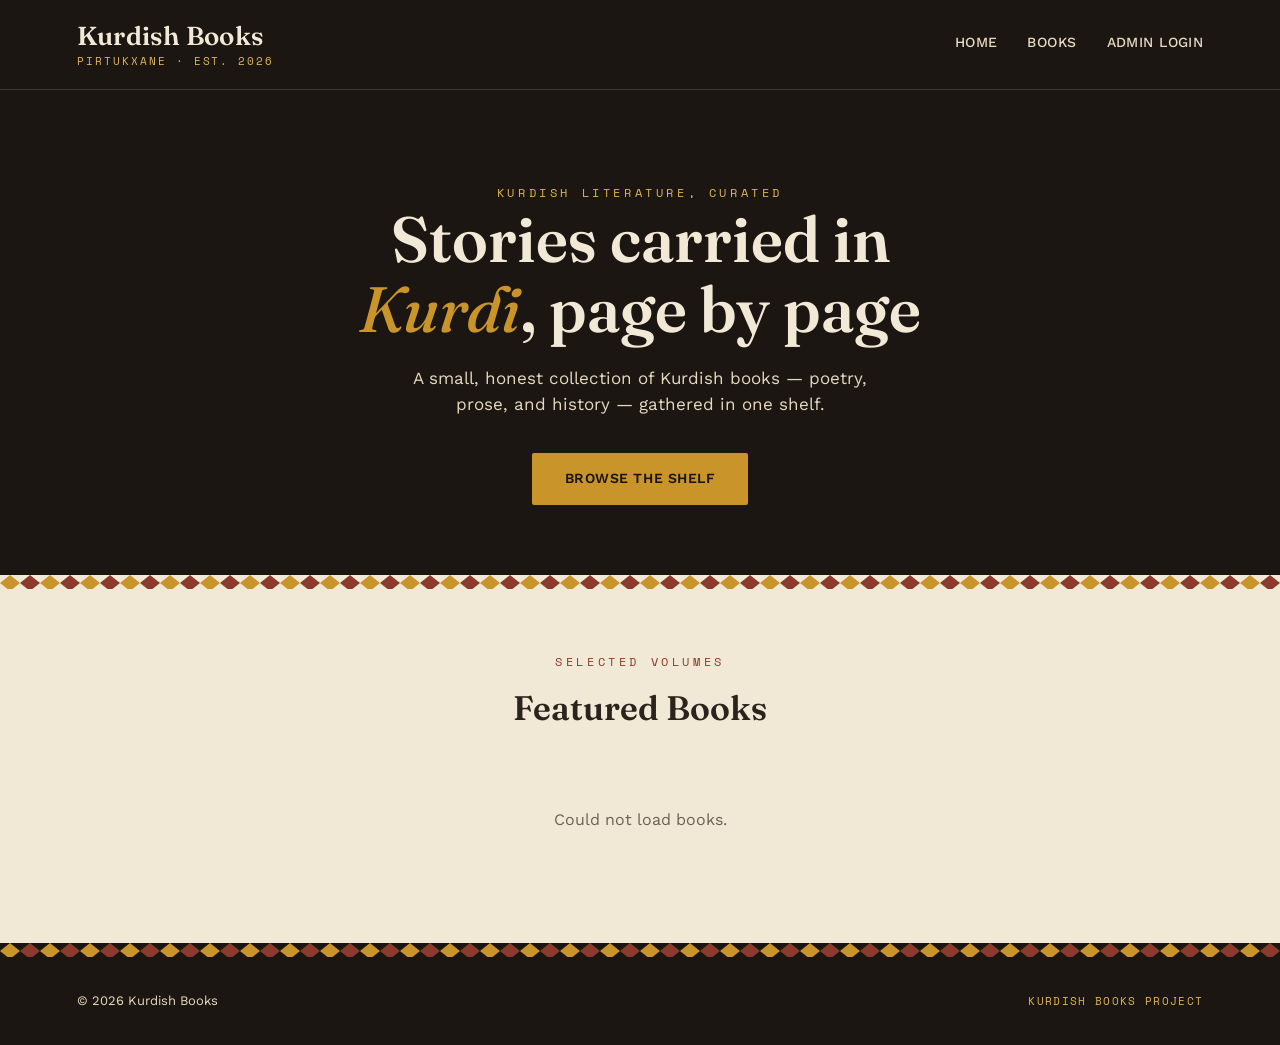
<file: index.html>
<!DOCTYPE html>
<html lang="en">
<head>
<meta charset="UTF-8">
<meta name="viewport" content="width=device-width, initial-scale=1.0">
<title>Kurdish Books</title>
<link rel="preconnect" href="https://fonts.googleapis.com">
<link rel="preconnect" href="https://fonts.gstatic.com" crossorigin>
<link href="https://fonts.googleapis.com/css2?family=Fraunces:ital,wght@0,300;0,600;1,500&family=Work+Sans:wght@400;500;600&family=Space+Mono:wght@400;700&display=swap" rel="stylesheet">
<link rel="stylesheet" href="css/style.css">
</head>
<body>

<header class="site-header">
    <div class="brand">
        <span class="brand-en">Kurdish Books</span>
        <span class="brand-tag">Pirtukxane &middot; Est. 2026</span>
    </div>
    <nav class="site-nav">
        <a href="index.html">Home</a>
        <a href="books.html">Books</a>
        <a href="login.html">Admin Login</a>
    </nav>
</header>

<section class="hero">
    <span class="eyebrow">Kurdish Literature, Curated</span>
    <h2>Stories carried in <em>Kurdi</em>, page by page</h2>
    <p>A small, honest collection of Kurdish books — poetry, prose, and history — gathered in one shelf.</p>
    <a href="books.html" class="btn btn-gold">Browse the Shelf</a>
</section>
<div class="kilim-band"></div>

<section class="section--shelf">
    <div class="section-heading">
        <span class="eyebrow">Selected Volumes</span>
        <h3>Featured Books</h3>
    </div>
    <div class="books-container" id="featuredBooks"></div>
</section>

<footer class="site-footer">
    <div class="kilim-band"></div>
    <div class="footer-inner">
        <p>&copy; 2026 Kurdish Books</p>
        <span class="footer-tag">Kurdish Books Project</span>
    </div>
</footer>

<script src="js/script.js"></script>
<script>
    loadBooks("featuredBooks");
</script>

</body>
</html>
</file>
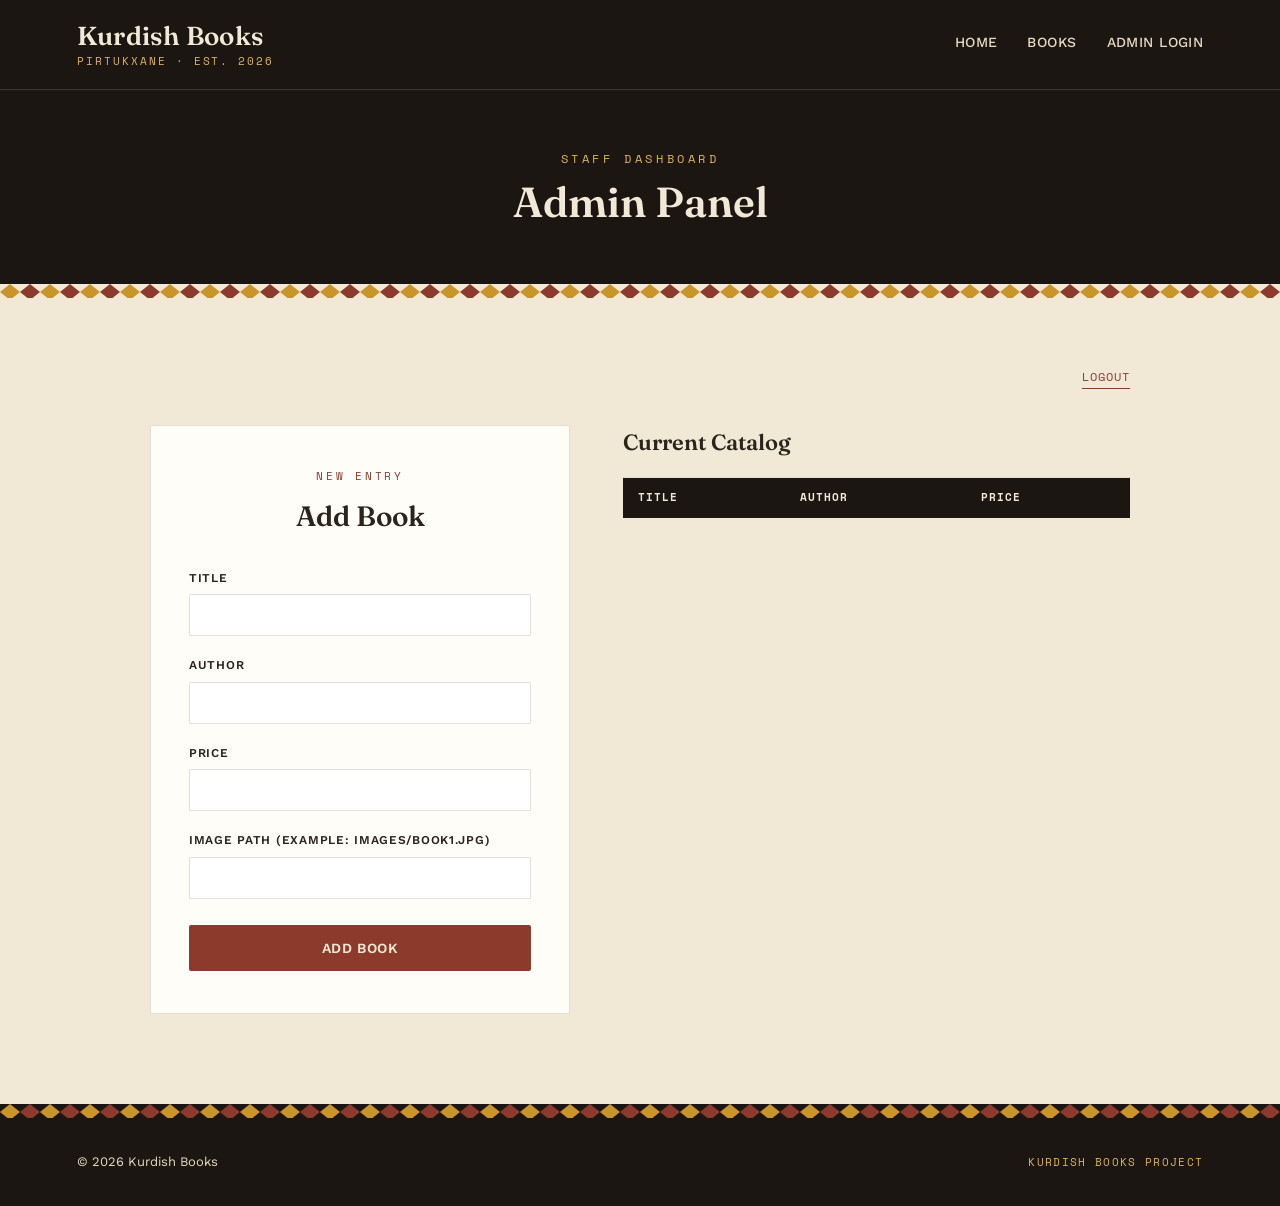
<file: admin.html>
<!DOCTYPE html>
<html lang="en">
<head>
<meta charset="UTF-8">
<meta name="viewport" content="width=device-width, initial-scale=1.0">
<title>Kurdish Books — Admin</title>
<link rel="preconnect" href="https://fonts.googleapis.com">
<link rel="preconnect" href="https://fonts.gstatic.com" crossorigin>
<link href="https://fonts.googleapis.com/css2?family=Fraunces:ital,wght@0,300;0,600;1,500&family=Work+Sans:wght@400;500;600&family=Space+Mono:wght@400;700&display=swap" rel="stylesheet">
<link rel="stylesheet" href="css/style.css">
</head>
<body>

<header class="site-header">
    <div class="brand">
        <span class="brand-en">Kurdish Books</span>
        <span class="brand-tag">Pirtukxane &middot; Est. 2026</span>
    </div>
    <nav class="site-nav">
        <a href="index.html">Home</a>
        <a href="books.html">Books</a>
        <a href="login.html">Admin Login</a>
    </nav>
</header>

<section class="page-hero">
    <span class="eyebrow">Staff Dashboard</span>
    <h2>Admin Panel</h2>
</section>
<div class="kilim-band"></div>

<div class="admin-wrap">
    <div class="logout-bar">
        <a href="php/logout.php">Logout</a>
    </div>

    <div class="admin-grid">
        <div class="form-box">
            <span class="eyebrow">New Entry</span>
            <h2>Add Book</h2>

            <p class="notice notice-success" id="successMsg" style="display:none;">Book added successfully.</p>

            <form action="php/add_book.php" method="POST">
                <div class="field">
                    <label for="title">Title</label>
                    <input type="text" id="title" name="title" required>
                </div>
                <div class="field">
                    <label for="author">Author</label>
                    <input type="text" id="author" name="author" required>
                </div>
                <div class="field">
                    <label for="price">Price</label>
                    <input type="text" id="price" name="price" required>
                </div>
                <div class="field">
                    <label for="image">Image path (example: images/book1.jpg)</label>
                    <input type="text" id="image" name="image" required>
                </div>
                <button type="submit" class="btn btn-gold">Add Book</button>
            </form>
        </div>

        <div class="admin-books">
            <h3>Current Catalog</h3>
            <table>
                <thead>
                    <tr>
                        <th>Title</th>
                        <th>Author</th>
                        <th>Price</th>
                    </tr>
                </thead>
                <tbody id="bookTable"></tbody>
            </table>
        </div>
    </div>
</div>

<footer class="site-footer">
    <div class="kilim-band"></div>
    <div class="footer-inner">
        <p>&copy; 2026 Kurdish Books</p>
        <span class="footer-tag">Kurdish Books Project</span>
    </div>
</footer>

<script src="js/script.js"></script>
<script>
    loadBooksTable("bookTable");
    if (window.location.search.indexOf("added=1") !== -1) {
        document.getElementById("successMsg").style.display = "block";
    }
</script>

</body>
</html>
</file>
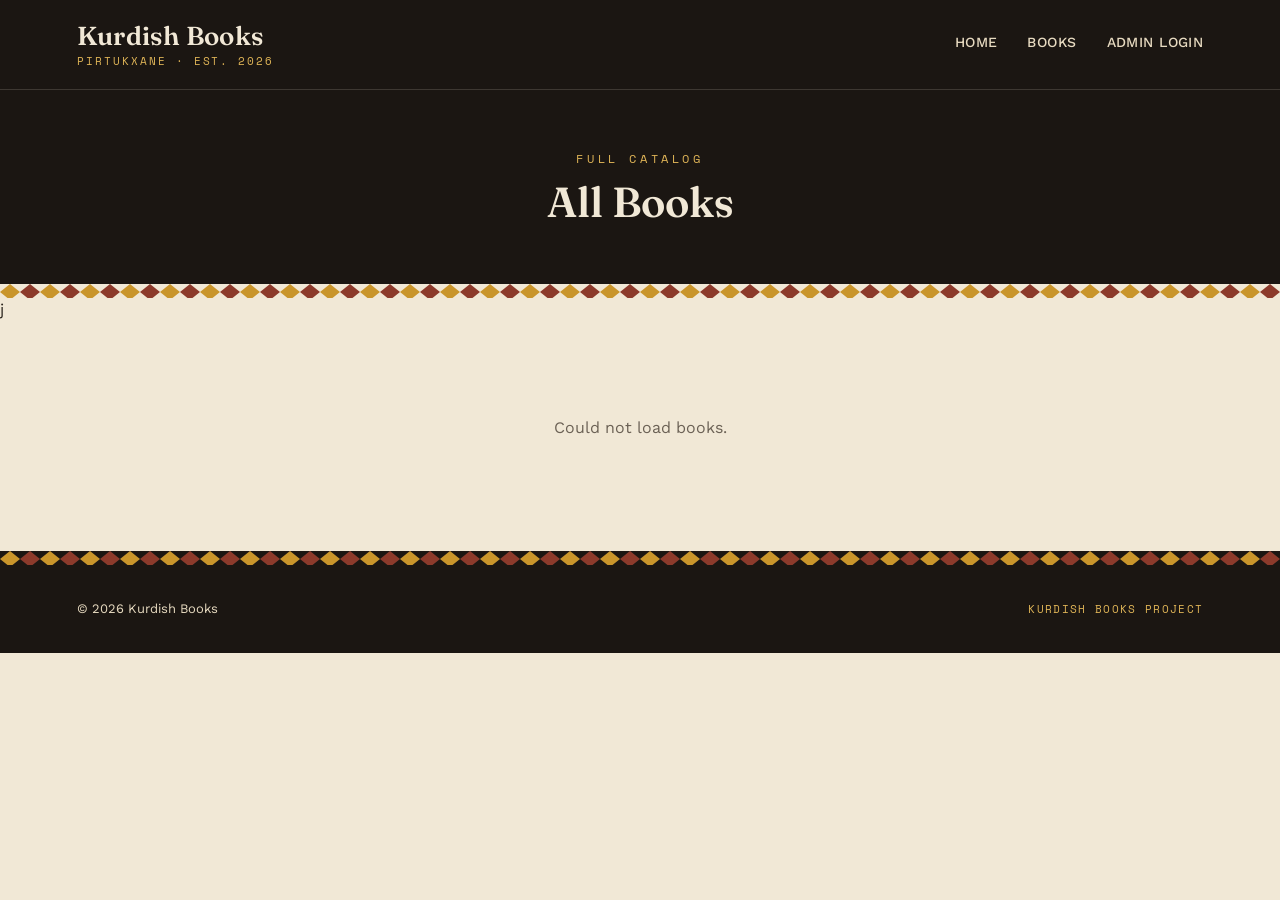
<file: books.html>
<!DOCTYPE html>
<html lang="en">
<head>
<meta charset="UTF-8">
<meta name="viewport" content="width=device-width, initial-scale=1.0">
<title>Kurdish Books — All Books</title>
<link rel="preconnect" href="https://fonts.googleapis.com">
<link rel="preconnect" href="https://fonts.gstatic.com" crossorigin>
<link href="https://fonts.googleapis.com/css2?family=Fraunces:ital,wght@0,300;0,600;1,500&family=Work+Sans:wght@400;500;600&family=Space+Mono:wght@400;700&display=swap" rel="stylesheet">
<link rel="stylesheet" href="css/style.css">
</head>
<body>

<header class="site-header">
    <div class="brand">
        <span class="brand-en">Kurdish Books</span>
        <span class="brand-tag">Pirtukxane &middot; Est. 2026</span>
    </div>
    <nav class="site-nav">
        <a href="index.html">Home</a>
        <a href="books.html">Books</a>
        <a href="login.html">Admin Login</a>
    </nav>
</header>

<section class="page-hero">
    <span class="eyebrow">Full Catalog</span>
    <h2>All Books</h2>
</section>
<div class="kilim-band"></div>j

<section class="section--shelf">
    <div class="books-container" id="allBooks"></div>
</section>

<footer class="site-footer">
    <div class="kilim-band"></div>
    <div class="footer-inner">
        <p>&copy; 2026 Kurdish Books</p>
        <span class="footer-tag">Kurdish Books Project</span>
    </div>
</footer>

<script src="js/script.js"></script>
<script>
    loadBooks("allBooks");
</script>

</body>
</html>
</file>
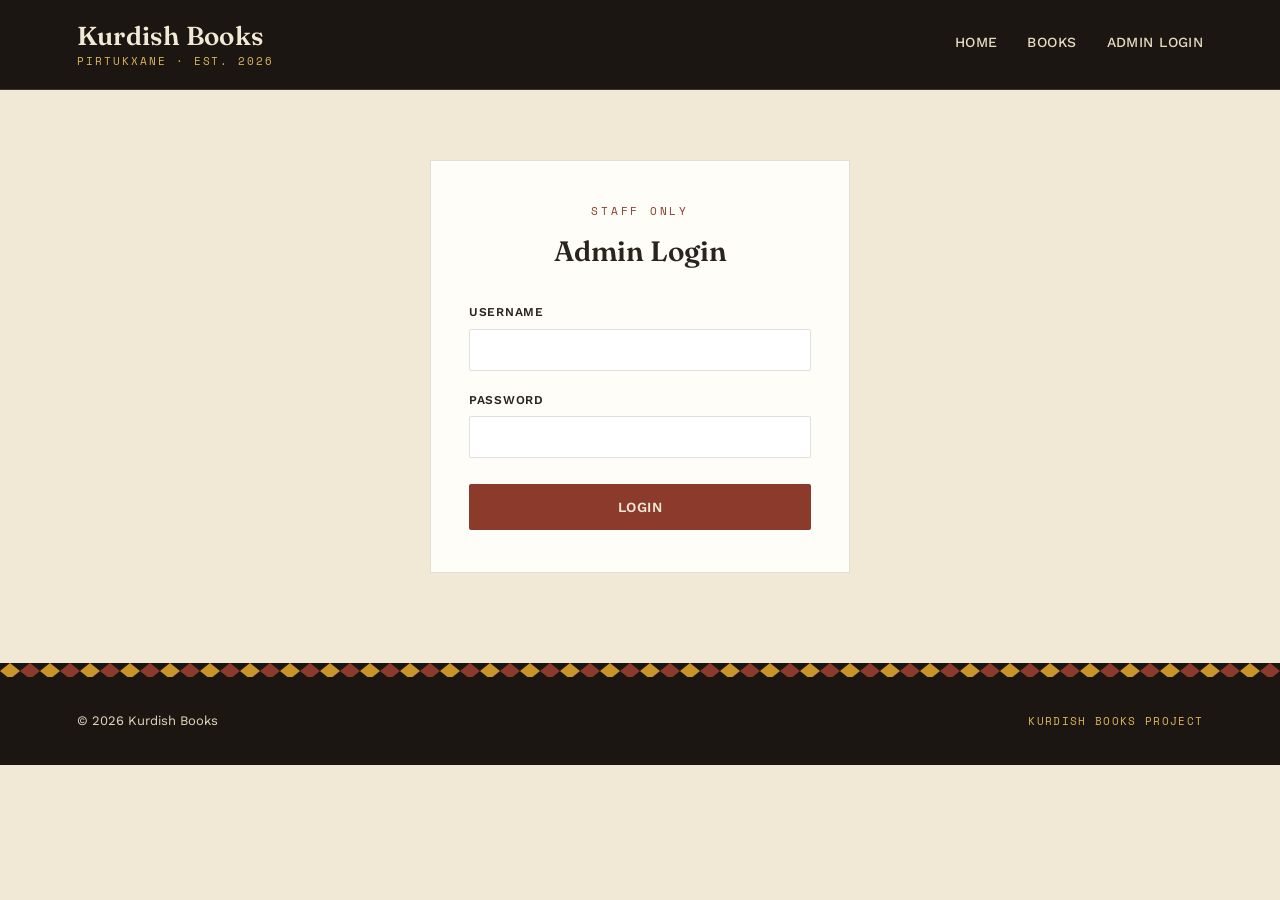
<file: login.html>
<!DOCTYPE html>
<html lang="en">
<head>
<meta charset="UTF-8">
<meta name="viewport" content="width=device-width, initial-scale=1.0">
<title>Kurdish Books — Admin Login</title>
<link rel="preconnect" href="https://fonts.googleapis.com">
<link rel="preconnect" href="https://fonts.gstatic.com" crossorigin>
<link href="https://fonts.googleapis.com/css2?family=Fraunces:ital,wght@0,300;0,600;1,500&family=Work+Sans:wght@400;500;600&family=Space+Mono:wght@400;700&display=swap" rel="stylesheet">
<link rel="stylesheet" href="css/style.css">
</head>
<body>

<header class="site-header">
    <div class="brand">
        <span class="brand-en">Kurdish Books</span>
        <span class="brand-tag">Pirtukxane &middot; Est. 2026</span>
    </div>
    <nav class="site-nav">
        <a href="index.html">Home</a>
        <a href="books.html">Books</a>
        <a href="login.html">Admin Login</a>
    </nav>
</header>

<section class="auth-section">
    <div class="form-box">
        <span class="eyebrow">Staff Only</span>
        <h2>Admin Login</h2>

        <p class="notice notice-error" id="errorMsg" style="display:none;">Wrong username or password.</p>

        <form action="php/login.php" method="POST">
            <div class="field">
                <label for="username">Username</label>
                <input type="text" id="username" name="username" required>
            </div>
            <div class="field">
                <label for="password">Password</label>
                <input type="password" id="password" name="password" required>
            </div>
            <button type="submit" class="btn btn-gold">Login</button>
        </form>
    </div>
</section>

<footer class="site-footer">
    <div class="kilim-band"></div>
    <div class="footer-inner">
        <p>&copy; 2026 Kurdish Books</p>
        <span class="footer-tag">Kurdish Books Project</span>
    </div>
</footer>

<script>
    if (window.location.search.indexOf("error=1") !== -1) {
        document.getElementById("errorMsg").style.display = "block";
    }
</script>

</body>
</html>
</file>
<file: css/style.css>
:root {
    --ink: #1b1612;
    --ink-soft: #241d18;
    --parchment: #f1e8d6;
    --parchment-dim: #e7dac0;
    --gold: #c9952b;
    --gold-light: #e0b557;
    --forest: #355e45;
    --brick: #8c3a2b;
    --charcoal: #2a241d;
    --line-on-dark: rgba(241, 232, 214, 0.16);
    --line-on-light: rgba(42, 36, 29, 0.14);

    --font-display: "Fraunces", Georgia, serif;
    --font-body: "Work Sans", Arial, sans-serif;
    --font-mono: "Space Mono", "Courier New", monospace;
}

* {
    margin: 0;
    padding: 0;
    box-sizing: border-box;
}

html {
    scroll-behavior: smooth;
}

body {
    font-family: var(--font-body);
    background-color: var(--parchment);
    color: var(--charcoal);
    line-height: 1.55;
    -webkit-font-smoothing: antialiased;
}

a {
    color: inherit;
}

img {
    display: block;
    max-width: 100%;
}



.kilim-band {
    height: 14px;
    width: 100%;
    background-image: url("data:image/svg+xml,%3Csvg xmlns='http://www.w3.org/2000/svg' width='40' height='16'%3E%3Cpolygon points='0,8 10,0 20,8 10,16' fill='%23C9952B'/%3E%3Cpolygon points='20,8 30,0 40,8 30,16' fill='%238C3A2B'/%3E%3C/svg%3E");
    background-repeat: repeat-x;
    background-size: 40px 16px;
}



.site-header {
    background-color: var(--ink);
    border-bottom: 1px solid var(--line-on-dark);
    padding: 22px 6vw;
    display: flex;
    align-items: center;
    justify-content: space-between;
    flex-wrap: wrap;
    gap: 14px;
}

.brand {
    display: flex;
    flex-direction: column;
    line-height: 1.1;
}

.brand .brand-en {
    font-family: var(--font-display);
    font-size: 26px;
    font-weight: 600;
    color: var(--parchment);
    letter-spacing: 0.01em;
}

.brand .brand-tag {
    font-family: var(--font-mono);
    font-size: 11px;
    letter-spacing: 0.18em;
    text-transform: uppercase;
    color: var(--gold-light);
    margin-top: 4px;
}

.site-nav {
    display: flex;
    gap: 30px;
}

.site-nav a {
    font-family: var(--font-body);
    font-size: 14px;
    font-weight: 500;
    letter-spacing: 0.03em;
    text-transform: uppercase;
    text-decoration: none;
    color: var(--parchment-dim);
    position: relative;
    padding-bottom: 4px;
    transition: color 0.2s ease;
}

.site-nav a::after {
    content: "";
    position: absolute;
    left: 0;
    bottom: 0;
    width: 0;
    height: 2px;
    background-color: var(--gold);
    transition: width 0.25s ease;
}

.site-nav a:hover {
    color: var(--parchment);
}

.site-nav a:hover::after {
    width: 100%;
}



.hero {
    background-color: var(--ink);
    color: var(--parchment);
    padding: 90px 6vw 70px;
    text-align: center;
}

.hero .eyebrow {
    font-family: var(--font-mono);
    font-size: 12px;
    letter-spacing: 0.3em;
    text-transform: uppercase;
    color: var(--gold-light);
    margin-bottom: 22px;
}

.hero h2 {
    font-family: var(--font-display);
    font-size: clamp(38px, 6vw, 64px);
    font-weight: 600;
    max-width: 14ch;
    margin: 0 auto 22px;
    line-height: 1.08;
}

.hero h2 em {
    color: var(--gold);
    font-style: italic;
    font-weight: 500;
}

.hero p {
    font-size: 17px;
    color: var(--parchment-dim);
    max-width: 46ch;
    margin: 0 auto 36px;
}

.btn {
    display: inline-block;
    font-family: var(--font-body);
    font-size: 14px;
    font-weight: 600;
    letter-spacing: 0.04em;
    text-transform: uppercase;
    text-decoration: none;
    padding: 14px 32px;
    border-radius: 2px;
    border: 1px solid transparent;
    cursor: pointer;
    transition: background-color 0.2s ease, color 0.2s ease, border-color 0.2s ease, transform 0.15s ease;
}

.btn-gold {
    background-color: var(--gold);
    color: var(--ink);
}

.btn-gold:hover {
    background-color: var(--gold-light);
    transform: translateY(-1px);
}

.btn-outline {
    background-color: transparent;
    color: var(--parchment);
    border-color: var(--line-on-dark);
}

.btn-outline:hover {
    border-color: var(--gold);
    color: var(--gold-light);
}



.page-hero {
    background-color: var(--ink);
    color: var(--parchment);
    padding: 56px 6vw 48px;
    text-align: center;
}

.page-hero .eyebrow {
    font-family: var(--font-mono);
    font-size: 12px;
    letter-spacing: 0.3em;
    text-transform: uppercase;
    color: var(--gold-light);
    margin-bottom: 14px;
}

.page-hero h2 {
    font-family: var(--font-display);
    font-size: clamp(30px, 4.5vw, 42px);
    font-weight: 600;
}



.section--shelf {
    padding: 64px 6vw 80px;
}

.section-heading {
    text-align: center;
    margin-bottom: 44px;
}

.section-heading .eyebrow {
    font-family: var(--font-mono);
    font-size: 12px;
    letter-spacing: 0.3em;
    text-transform: uppercase;
    color: var(--brick);
    margin-bottom: 10px;
    display: block;
}

.section-heading h3 {
    font-family: var(--font-display);
    font-size: clamp(26px, 3.5vw, 34px);
    font-weight: 600;
    color: var(--charcoal);
}

.books-container {
    display: grid;
    grid-template-columns: repeat(auto-fill, minmax(220px, 1fr));
    gap: 32px;
    max-width: 1180px;
    margin: 0 auto;
}

.book-card {
    background-color: #fffdf8;
    border: 1px solid var(--line-on-light);
    overflow: hidden;
    transition: transform 0.25s ease, box-shadow 0.25s ease;
}

.book-card:hover {
    transform: translateY(-6px);
    box-shadow: 0 18px 30px -16px rgba(27, 22, 18, 0.35);
}

.book-cover {
    position: relative;
    overflow: hidden;
}

.book-cover img {
    width: 100%;
    height: 300px;
    object-fit: cover;
    display: block;
    transition: transform 0.4s ease;
}

.book-card:hover .book-cover img {
    transform: scale(1.04);
}

.book-meta {
    padding: 18px 20px 22px;
}

.book-meta .catalog-no {
    font-family: var(--font-mono);
    font-size: 11px;
    letter-spacing: 0.12em;
    color: var(--forest);
    display: block;
    margin-bottom: 8px;
}

.book-meta h4 {
    font-family: var(--font-display);
    font-size: 19px;
    font-weight: 600;
    color: var(--charcoal);
    margin-bottom: 4px;
    line-height: 1.25;
}

.book-meta .author {
    font-size: 13px;
    letter-spacing: 0.04em;
    text-transform: uppercase;
    color: #6b6155;
    margin-bottom: 14px;
}

.price-tag {
    display: inline-block;
    font-family: var(--font-mono);
    font-size: 13px;
    font-weight: 700;
    color: var(--brick);
    border: 1px solid var(--brick);
    padding: 4px 10px;
}

.empty-msg {
    text-align: center;
    color: #6b6155;
    grid-column: 1 / -1;
    padding: 30px;
}



.auth-section {
    padding: 70px 6vw 90px;
    display: flex;
    justify-content: center;
}

.form-box {
    width: 100%;
    max-width: 420px;
    background-color: #fffdf8;
    border: 1px solid var(--line-on-light);
    padding: 42px 38px;
}

.form-box .eyebrow {
    font-family: var(--font-mono);
    font-size: 11px;
    letter-spacing: 0.25em;
    text-transform: uppercase;
    color: var(--brick);
    display: block;
    margin-bottom: 10px;
    text-align: center;
}

.form-box h2 {
    font-family: var(--font-display);
    font-size: 28px;
    font-weight: 600;
    text-align: center;
    margin-bottom: 30px;
    color: var(--charcoal);
}

.field {
    margin-bottom: 20px;
}

.field label {
    display: block;
    font-size: 12px;
    font-weight: 600;
    letter-spacing: 0.06em;
    text-transform: uppercase;
    color: var(--charcoal);
    margin-bottom: 7px;
}

.field input {
    width: 100%;
    padding: 11px 13px;
    font-family: var(--font-body);
    font-size: 15px;
    background-color: #fff;
    border: 1px solid var(--line-on-light);
    border-radius: 2px;
    transition: border-color 0.2s ease, box-shadow 0.2s ease;
}

.field input:focus {
    outline: none;
    border-color: var(--gold);
    box-shadow: 0 0 0 3px rgba(201, 149, 43, 0.18);
}

.form-box .btn {
    width: 100%;
    text-align: center;
    margin-top: 6px;
}

.form-box .btn-gold {
    background-color: var(--brick);
    color: var(--parchment);
}

.form-box .btn-gold:hover {
    background-color: #a3492f;
}

.notice {
    text-align: center;
    font-size: 13px;
    font-weight: 600;
    padding: 10px 14px;
    margin-bottom: 22px;
    border-radius: 2px;
}

.notice-error {
    background-color: rgba(140, 58, 43, 0.1);
    color: var(--brick);
    border: 1px solid rgba(140, 58, 43, 0.3);
}

.notice-success {
    background-color: rgba(53, 94, 69, 0.1);
    color: var(--forest);
    border: 1px solid rgba(53, 94, 69, 0.3);
}



.admin-wrap {
    padding: 70px 6vw 90px;
}

.logout-bar {
    max-width: 980px;
    margin: 0 auto 36px;
    display: flex;
    justify-content: flex-end;
}

.logout-bar a {
    font-family: var(--font-mono);
    font-size: 12px;
    letter-spacing: 0.08em;
    text-transform: uppercase;
    text-decoration: none;
    color: var(--brick);
    border-bottom: 1px solid var(--brick);
    padding-bottom: 2px;
}

.admin-grid {
    max-width: 980px;
    margin: 0 auto;
    display: grid;
    grid-template-columns: 1fr 1.2fr;
    gap: 50px;
}

@media (max-width: 760px) {
    .admin-grid {
        grid-template-columns: 1fr;
    }
}

.admin-books h3 {
    font-family: var(--font-display);
    font-size: 22px;
    font-weight: 600;
    margin-bottom: 18px;
    color: var(--charcoal);
}

.admin-books table {
    width: 100%;
    border-collapse: collapse;
    background-color: #fffdf8;
    border: 1px solid var(--line-on-light);
}

.admin-books th {
    background-color: var(--ink);
    color: var(--parchment);
    font-family: var(--font-mono);
    font-size: 11px;
    letter-spacing: 0.1em;
    text-transform: uppercase;
    text-align: left;
    padding: 11px 14px;
}

.admin-books td {
    padding: 11px 14px;
    border-bottom: 1px solid var(--line-on-light);
    font-size: 14px;
}

.admin-books tr:last-child td {
    border-bottom: none;
}



.site-footer {
    background-color: var(--ink);
    color: var(--parchment-dim);
}

.site-footer .footer-inner {
    padding: 34px 6vw;
    display: flex;
    justify-content: space-between;
    align-items: center;
    flex-wrap: wrap;
    gap: 12px;
}

.site-footer .footer-inner p {
    font-size: 13px;
}

.site-footer .footer-tag {
    font-family: var(--font-mono);
    font-size: 11px;
    letter-spacing: 0.12em;
    text-transform: uppercase;
    color: var(--gold-light);
}



a:focus-visible,
button:focus-visible,
input:focus-visible {
    outline: 2px solid var(--gold);
    outline-offset: 2px;
}

@media (prefers-reduced-motion: reduce) {
    * {
        transition: none !important;
        scroll-behavior: auto !important;
    }
}



@media (max-width: 640px) {
    .site-header {
        flex-direction: column;
        align-items: flex-start;
    }

    .books-container {
        grid-template-columns: repeat(auto-fill, minmax(160px, 1fr));
        gap: 20px;
    }

    .book-cover img {
        height: 220px;
    }

    .form-box {
        padding: 32px 24px;
    }
}
</file>
